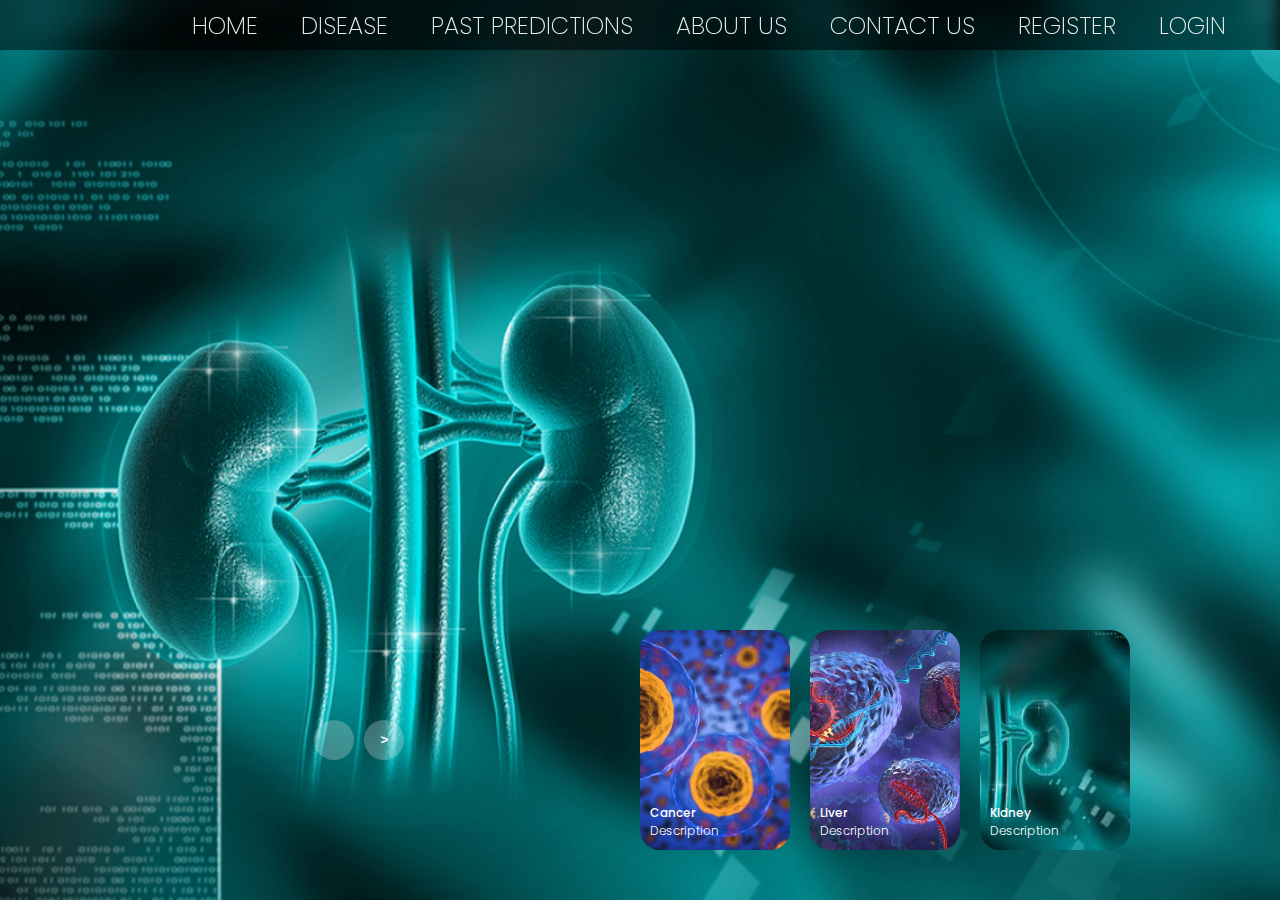
<file: index.html>
<!DOCTYPE html>
<html lang="en">

<head>
    <meta charset="UTF-8">
    <meta name="viewport" content="width=device-width, initial-scale=1.0">
    <title>Holistic Healthcare System</title>
    <link rel="stylesheet" href="style.css">
</head>

<body>
    <header>
        <nav>
            <a href="">HOME</a>
            <a href="">DISEASE</a>
            <a href="PastPredictions.html">PAST PREDICTIONS</a>
            <a href="about.html">ABOUT US</a>
            <a href="Contact.html">CONTACT US</a>
            <a href="Register.html">REGISTER</a>
            <a href="Login.html">LOGIN</a>
        </nav>
    </header>


    <!-- carousel -->
    <div class="carousel">
        <!-- list item -->
        <div class="list">
            <div class="item">
                <img src="image/hdd.jpg">
                <div class="content">
                    <div class="author"></div>
                    <div class="title">Kidney</div>
                    <div class="topic">disease</div>
                    <div class="des">
                        Detecting kidney issues early is critical for successful treatment and management.
                    </div>
                    <div class="buttons">
                        <button>SEE MORE</button>
                        <button>Start Detection</button>
                    </div>
                </div>
            </div>
            <div class="item">
                <img src="image/cancer.jpg">
                <div class="content">
                    <div class="author"></div>
                    <div class="title">Cancer</div>
                    <div class="topic">disease</div>
                    <div class="des">
                        Cancer detection refers to the process of identifying the presence of cancerous cells or tumors
                        in the body. Early detection of cancer is crucial for successful treatment and improved
                        outcomes.
                    </div>
                    <div class="buttons">
                        <button>SEE MORE</button>
                        <button>Start Detection</button>
                    </div>
                </div>
            </div>
            <div class="item">
                <img src="image/Liver.jpg">
                <div class="content">
                    <div class="author"></div>
                    <div class="title">Liver</div>
                    <div class="topic">disease</div>
                    <div class="des">
                        Liver detection refers to the process of identifying abnormalities or diseases affecting the
                        liver. It involves various methods such as imaging tests (ultrasound, CT scans), blood tests to
                        measure liver enzymes, and biopsies for confirmation.
                    </div>
                    <div class="buttons">
                        <button>SEE MORE</button>
                        <button>Start Detection</button>
                    </div>
                </div>
            </div>

        </div>
        <!-- list thumnail -->
        <div class="thumbnail">
            <div class="item">
                <img src="image/kidney.jpeg">
                <div class="content">
                    <div class="title">
                        Kidney
                    </div>
                    <div class="description">
                        Description
                    </div>
                </div>
            </div>
            <div class="item">
                <img src="image/cancer.jpg">
                <div class="content">
                    <div class="title">
                        Cancer
                    </div>
                    <div class="description">
                        Description
                    </div>
                </div>
            </div>
            <div class="item">
                <img src="image/Liver.jpg">
                <div class="content">
                    <div class="title">
                        Liver
                    </div>
                    <div class="description">
                        Description
                    </div>
                </div>
            </div>

        </div>
        <!-- next prev -->

        <div class="arrows">
            <button id="prev"></button>
            <button id="next">></button>
        </div>
        <!-- time running -->
        <div class="time"></div>
    </div>

    <script src="app.js"></script>
</body>

</html>
</file>
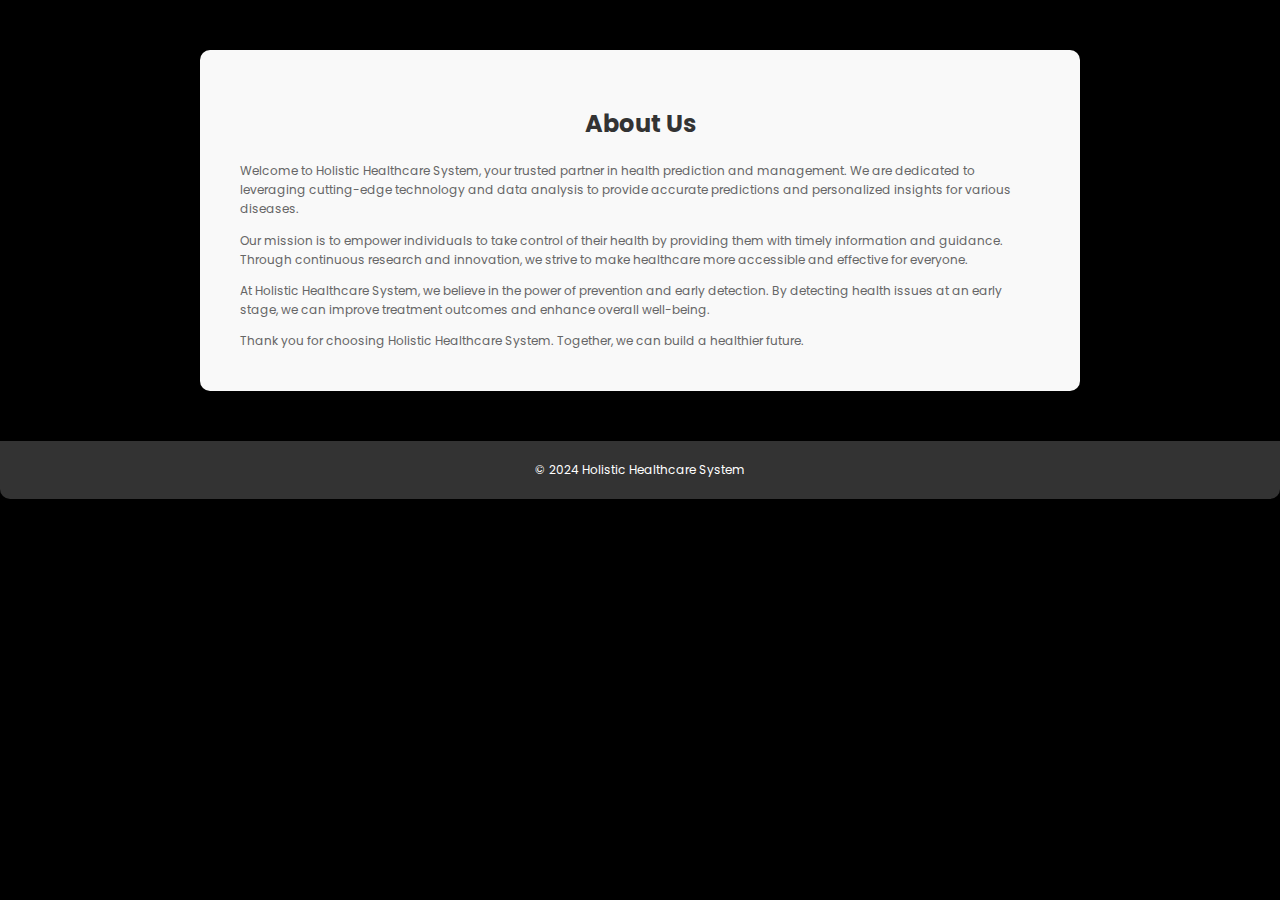
<file: about.html>
<!DOCTYPE html>
<html lang="en">

<head>
    <meta charset="UTF-8">
    <meta name="viewport" content="width=device-width, initial-scale=1.0">
    <title>Holistic Healthcare System</title>
    <link rel="stylesheet" href="style.css">
</head>
<body>
    <div class="about-container">
        <h1>About Us</h1>
        <p>Welcome to Holistic Healthcare System, your trusted partner in health prediction and management. We are dedicated to leveraging cutting-edge technology and data analysis to provide accurate predictions and personalized insights for various diseases.</p>
        <p>Our mission is to empower individuals to take control of their health by providing them with timely information and guidance. Through continuous research and innovation, we strive to make healthcare more accessible and effective for everyone.</p>
        <p>At Holistic Healthcare System, we believe in the power of prevention and early detection. By detecting health issues at an early stage, we can improve treatment outcomes and enhance overall well-being.</p>
        <p>Thank you for choosing Holistic Healthcare System. Together, we can build a healthier future.</p>
    </div>

    <footer>
        <p>&copy; 2024 Holistic Healthcare System</p>
    </footer>
</body>
</html>
</file>
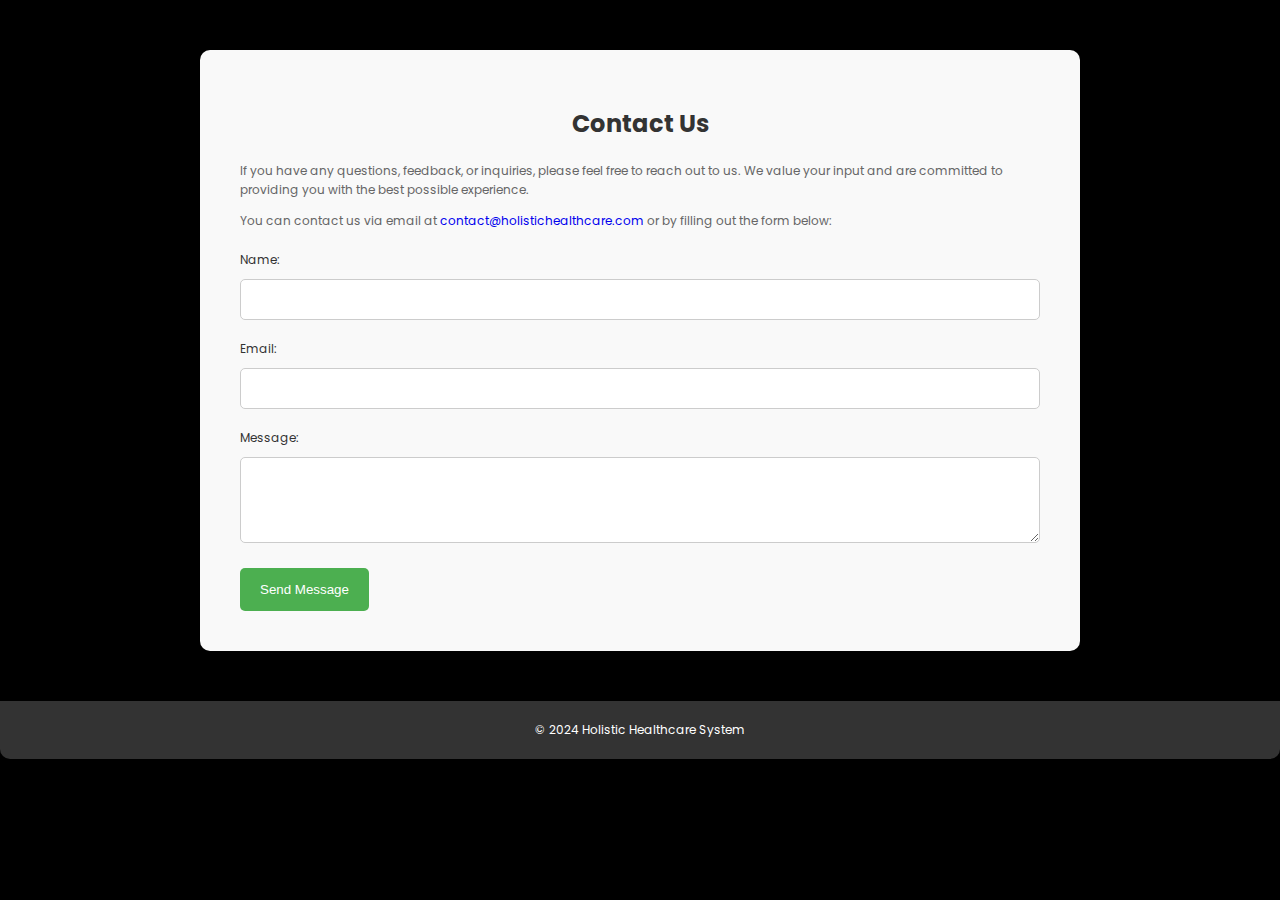
<file: Contact.html>
<!DOCTYPE html>
<html lang="en">
<head>
    <meta charset="UTF-8">
    <meta name="viewport" content="width=device-width, initial-scale=1.0">
    <title>Contact Us - Holistic Healthcare System</title>
    <link rel="stylesheet" href="style.css">
</head>
<body>
    <div class="contact-container">
        <h1>Contact Us</h1>
        <p>If you have any questions, feedback, or inquiries, please feel free to reach out to us. We value your input and are committed to providing you with the best possible experience.</p>
        <p>You can contact us via email at <a href="mailto:contact@holistichealthcare.com">contact@holistichealthcare.com</a> or by filling out the form below:</p>
        <form action="#" method="post">
            <label for="name">Name:</label>
            <input type="text" id="name" name="name" required>
            <label for="email">Email:</label>
            <input type="email" id="email" name="email" required>
            <label for="message">Message:</label>
            <textarea id="message" name="message" rows="4" required></textarea>
            <button type="submit">Send Message</button>
        </form>
    </div>

    <footer>
        <p>&copy; 2024 Holistic Healthcare System</p>
    </footer>
</body>
</html>
</file>
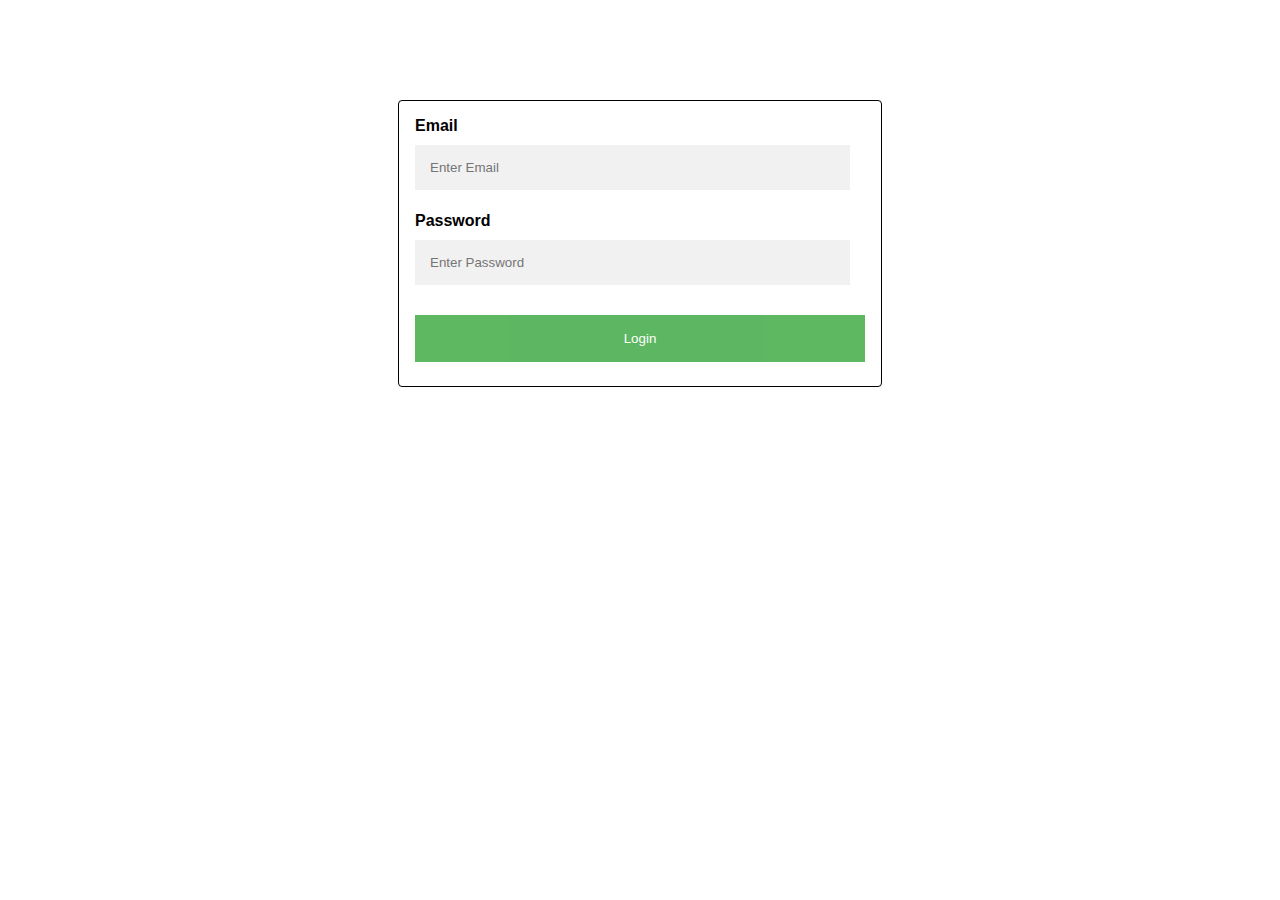
<file: Login.html>
<!DOCTYPE html>
<html>

<head>
    <meta charset="UTF-8">
    <meta name="viewport" content="width=device-width, initial-scale=1.0">
    <title>Login</title>
    <link rel="stylesheet" href="otherStyles.css">
</head>

<body>
    <div class="container">
        <label for="email"><b>Email</b></label>
        <input type="text" id="email" placeholder="Enter Email" name="email" required>

        <label for="psw"><b>Password</b></label>
        <input type="password" id="psw" placeholder="Enter Password" name="psw" required>

        <button type="submit" class="btn" onclick="getData()">Login</button>
    </div>
</body>

<script src="app.js"></script>
<script>
    function getData() {
        var email = document.getElementById("email").value;
        var password = document.getElementById("psw").value;
        login(email, password);
    }
</script>

</html>
</file>
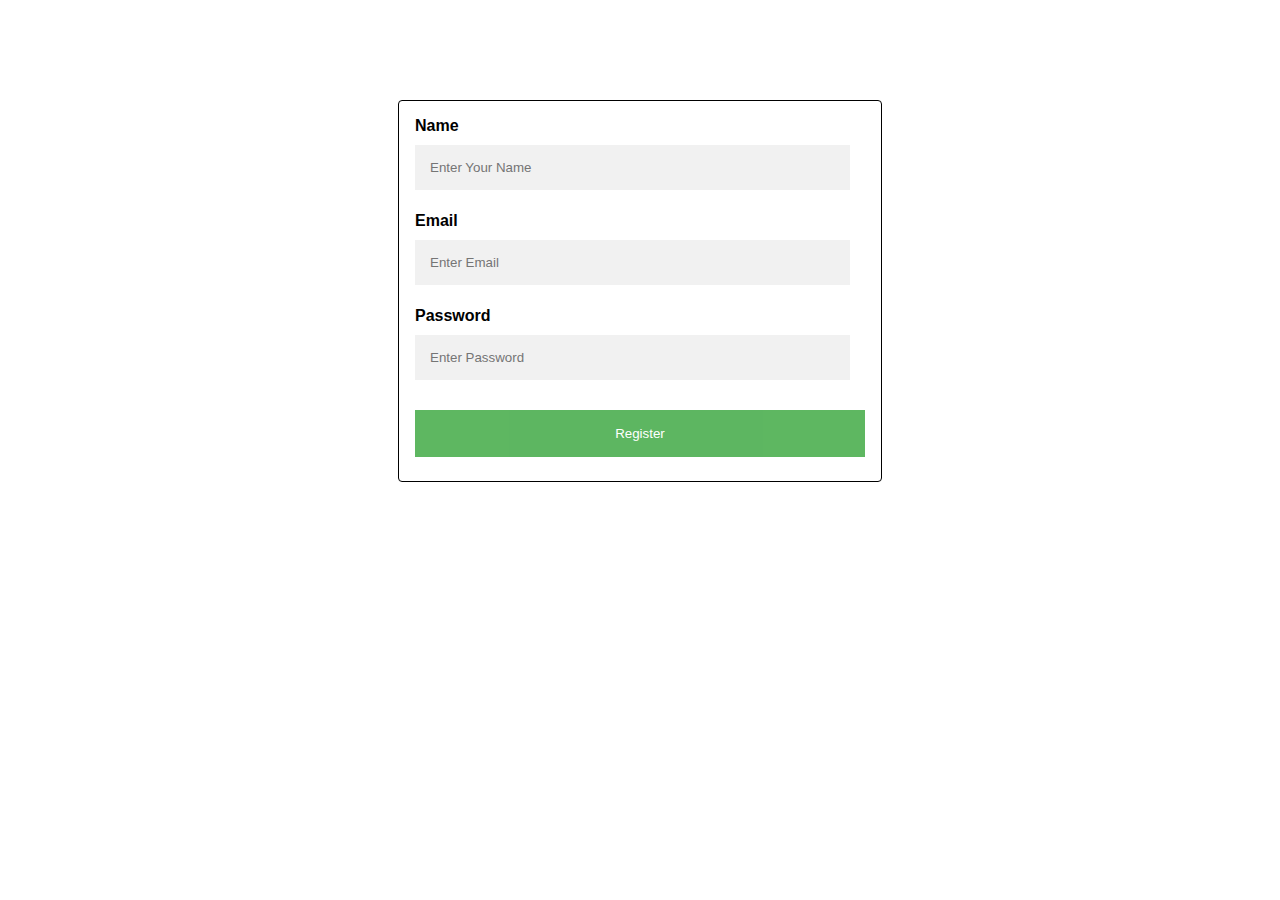
<file: Register.html>
<!DOCTYPE html>
<html>

<head>
    <meta charset="UTF-8">
    <meta name="viewport" content="width=device-width, initial-scale=1.0">
    <title>Register</title>
    <link rel="stylesheet" href="otherStyles.css">
</head>

<body>
    <div class="container">
        <label for="uname"><b>Name</b></label>
        <input type="text" id="uname" placeholder="Enter Your Name" name="uname" required>

        <label for="email"><b>Email</b></label>
        <input type="text" id="email" placeholder="Enter Email" name="email" required>

        <label for="psw"><b>Password</b></label>
        <input type="password" id="psw" placeholder="Enter Password" name="psw" required>

        <button type="submit" class="btn" onclick="getData()">Register</button>
    </div>
</body>

<script src="app.js"></script>
<script>
    function getData() {
        var uname = document.getElementById("uname").value;
        var email = document.getElementById("email").value;
        var password = document.getElementById("psw").value;
        register(uname, email, password);
    }
</script>

</html>
</file>
<file: style.css>
@import url("https://fonts.googleapis.com/css2?family=Poppins:ital,wght@0,100;0,200;0,300;0,400;0,500;0,600;0,700;0,800;0,900;1,100;1,200;1,300;1,400;1,500;1,600;1,700;1,800;1,900&display=swap");

body {
  margin: 0;
  background-color: #000;
  color: #eee;
  font-family: Poppins;
  font-size: 12px;
}

a {
  text-decoration: none;
}

header {
  width: 100%;
  padding: 0 20% 0 15%;
  margin: auto;
  height: 50px;
  display: flex;
  align-items: center;
  position: relative;
  z-index: 100;
  background: rgba(0,0,0, 0.5);
  backdrop-filter: blur(10px);
}

header a {
  color: #eee;
  margin-right: 40px;
  font-size: 1.5rem;
  font-weight: 200;
  font-style: Poppins;
}

.des {
  font-size: 1.2rem;
}

/* carousel */
.carousel {
  height: 100vh;
  margin-top: -50px;
  width: 100vw;
  overflow: hidden;
  position: relative;
}

.carousel .list .item {
  width: 100%;
  height: 100%;
  position: absolute;
  inset: 0 0 0 0;
}

.carousel .list .item img {
  width: 100%;
  height: 100%;
  object-fit: cover;
}

.carousel .list .item .content {
  position: absolute;
  top: 20%;
  width: 1140px;
  max-width: 80%;
  left: 50%;
  transform: translateX(-50%);
  padding-right: 30%;
  box-sizing: border-box;
  color: #fff;
  text-shadow: 0 5px 10px #0004;
}

.carousel .list .item .author {
  font-weight: bold;
  letter-spacing: 10px;
}

.carousel .list .item .title,
.carousel .list .item .topic {
  font-size: 5em;
  font-weight: bold;
  line-height: 1.3em;
}

.carousel .list .item .topic {
  color: #f1683a;
}

.carousel .list .item .buttons {
  display: grid;
  grid-template-columns: repeat(2, 130px);
  grid-template-rows: 40px;
  gap: 5px;
  margin-top: 20px;
}

.carousel .list .item .buttons button {
  border: none;
  background-color: #eee;
  letter-spacing: 3px;
  font-family: Poppins;
  font-weight: 500;
}

.carousel .list .item .buttons button:nth-child(2) {
  background-color: transparent;
  border: 1px solid #fff;
  color: #eee;
}

/* thumbail */
.thumbnail {
  position: absolute;
  bottom: 50px;
  left: 50%;
  width: max-content;
  z-index: 100;
  display: flex;
  gap: 20px;
}

.thumbnail .item {
  width: 150px;
  height: 220px;
  flex-shrink: 0;
  position: relative;
}

.thumbnail .item img {
  width: 100%;
  height: 100%;
  object-fit: cover;
  border-radius: 20px;
}

.thumbnail .item .content {
  color: #fff;
  position: absolute;
  bottom: 10px;
  left: 10px;
  right: 10px;
}

.thumbnail .item .content .title {
  font-weight: 500;
}

.thumbnail .item .content .description {
  font-weight: 300;
}

/* arrows */
.arrows {
  position: absolute;
  top: 80%;
  right: 52%;
  z-index: 100;
  width: 300px;
  max-width: 30%;
  display: flex;
  gap: 10px;
  align-items: center;
}

.arrows button {
  width: 40px;
  height: 40px;
  border-radius: 50%;
  background-color: #eee4;
  border: none;
  color: #fff;
  font-family: monospace;
  font-weight: bold;
  transition: 0.5s;
}

.arrows button:hover {
  background-color: #fff;
  color: #000;
}

/* animation */
.carousel .list .item:nth-child(1) {
  z-index: 1;
}

/* animation text in first item */

.carousel .list .item:nth-child(1) .content .author,
.carousel .list .item:nth-child(1) .content .title,
.carousel .list .item:nth-child(1) .content .topic,
.carousel .list .item:nth-child(1) .content .des,
.carousel .list .item:nth-child(1) .content .buttons {
  transform: translateY(50px);
  filter: blur(20px);
  opacity: 0;
  animation: showContent 0.5s 1s linear 1 forwards;
}

@keyframes showContent {
  to {
    transform: translateY(0px);
    filter: blur(0px);
    opacity: 1;
  }
}

.carousel .list .item:nth-child(1) .content .title {
  animation-delay: 1.2s !important;
}

.carousel .list .item:nth-child(1) .content .topic {
  animation-delay: 1.4s !important;
}

.carousel .list .item:nth-child(1) .content .des {
  animation-delay: 1.6s !important;
}

.carousel .list .item:nth-child(1) .content .buttons {
  animation-delay: 1.8s !important;
}

/* create animation when next click */
.carousel.next .list .item:nth-child(1) img {
  width: 150px;
  height: 220px;
  position: absolute;
  bottom: 50px;
  left: 50%;
  border-radius: 30px;
  animation: showImage 0.5s linear 1 forwards;
}

@keyframes showImage {
  to {
    bottom: 0;
    left: 0;
    width: 100%;
    height: 100%;
    border-radius: 0;
  }
}

.carousel.next .thumbnail .item:nth-last-child(1) {
  overflow: hidden;
  animation: showThumbnail 0.5s linear 1 forwards;
}

.carousel.prev .list .item img {
  z-index: 100;
}

@keyframes showThumbnail {
  from {
    width: 0;
    opacity: 0;
  }
}

.carousel.next .thumbnail {
  animation: effectNext 0.5s linear 1 forwards;
}

@keyframes effectNext {
  from {
    transform: translateX(150px);
  }
}

/* running time */

.carousel .time {
  position: absolute;
  z-index: 1000;
  width: 0%;
  height: 3px;
  background-color: #f1683a;
  left: 0;
  top: 0;
}

.carousel.next .time,
.carousel.prev .time {
  animation: runningTime 3s linear 1 forwards;
}

@keyframes runningTime {
  from {
    width: 100%;
  }

  to {
    width: 0;
  }
}

/* prev click */

.carousel.prev .list .item:nth-child(2) {
  z-index: 2;
}

.carousel.prev .list .item:nth-child(2) img {
  animation: outFrame 0.5s linear 1 forwards;
  position: absolute;
  bottom: 0;
  left: 0;
}

@keyframes outFrame {
  to {
    width: 150px;
    height: 220px;
    bottom: 50px;
    left: 50%;
    border-radius: 20px;
  }
}

.carousel.prev .thumbnail .item:nth-child(1) {
  overflow: hidden;
  opacity: 0;
  animation: showThumbnail 0.5s linear 1 forwards;
}

.carousel.next .arrows button,
.carousel.prev .arrows button {
  pointer-events: none;
}

.carousel.prev .list .item:nth-child(2) .content .author,
.carousel.prev .list .item:nth-child(2) .content .title,
.carousel.prev .list .item:nth-child(2) .content .topic,
.carousel.prev .list .item:nth-child(2) .content .des,
.carousel.prev .list .item:nth-child(2) .content .buttons {
  animation: contentOut 1.5s linear 1 forwards !important;
}

@keyframes contentOut {
  to {
    transform: translateY(-150px);
    filter: blur(20px);
    opacity: 0;
  }
}

@media screen and (max-width: 678px) {
  .carousel .list .item .content {
    padding-right: 0;
  }

  .carousel .list .item .content .title {
    font-size: 30px;
  }
}


/* Additional styles for About Us and Contact Us pages */
.about-container,
.contact-container {
    max-width: 800px;
    margin: 50px auto;
    padding: 0 20px;
    background-color: #f9f9f9;
    border-radius: 10px;
    box-shadow: 0 4px 8px rgba(0, 0, 0, 0.1);
    padding: 40px;
}

.about-container h1,
.contact-container h1 {
    text-align: center;
    margin-bottom: 20px;
    color: #333;
}

.about-container p,
.contact-container p {
    color: #666;
    line-height: 1.6;
}

.about-container p:last-child,
.contact-container p:last-child {
    margin-bottom: 0;
}

.contact-container form {
    margin-top: 20px;
}

.contact-container label {
    display: block;
    margin-bottom: 10px;
    color: #333;
}

.contact-container input[type="text"],
.contact-container input[type="email"],
.contact-container textarea {
    width: 100%;
    padding: 12px;
    margin-bottom: 20px;
    border: 1px solid #ccc;
    border-radius: 5px;
    box-sizing: border-box;
}

.contact-container textarea {
    resize: vertical;
}

.contact-container button {
    background-color: #4CAF50;
    color: white;
    border: none;
    padding: 14px 20px;
    cursor: pointer;
    border-radius: 5px;
}

.contact-container button:hover {
    background-color: #45a049;
}

footer {
    background-color: #333;
    color: #fff;
    text-align: center;
    padding: 20px 0;
    margin-top: 50px;
    border-radius: 0 0 10px 10px;
}

footer p {
    margin: 0;
}
</file>
<file: otherStyles.css>
body {
  font-family: Arial, Helvetica, sans-serif;
}

.container {
  width: 50vb;
  padding: 16px;
  background-color: white;
  margin: 0 auto;
  margin-top: 100px;
  border: 1px solid black;
  border-radius: 4px;
}

input[type="text"],
input[type="password"] {
  width: 90%;
  padding: 15px;
  margin: 10px 0 22px 0;
  display: inline-block;
  border: none;
  background: #f1f1f1;
}

input[type="text"]:focus,
input[type="password"]:focus {
  background-color: #ddd;
  outline: none;
}

.btn {
  background-color: #4caf50;
  color: white;
  padding: 16px 20px;
  margin: 8px 0;
  border: none;
  cursor: pointer;
  width: 100%;
  opacity: 0.9;
}

.btn:hover {
  opacity: 1;
}

table {
  width: 100%;
  border-collapse: collapse;
  display: none;
}

th,
td {
  border: 1px solid black;
  padding: 15px;
  text-align: left;
}
</file>
